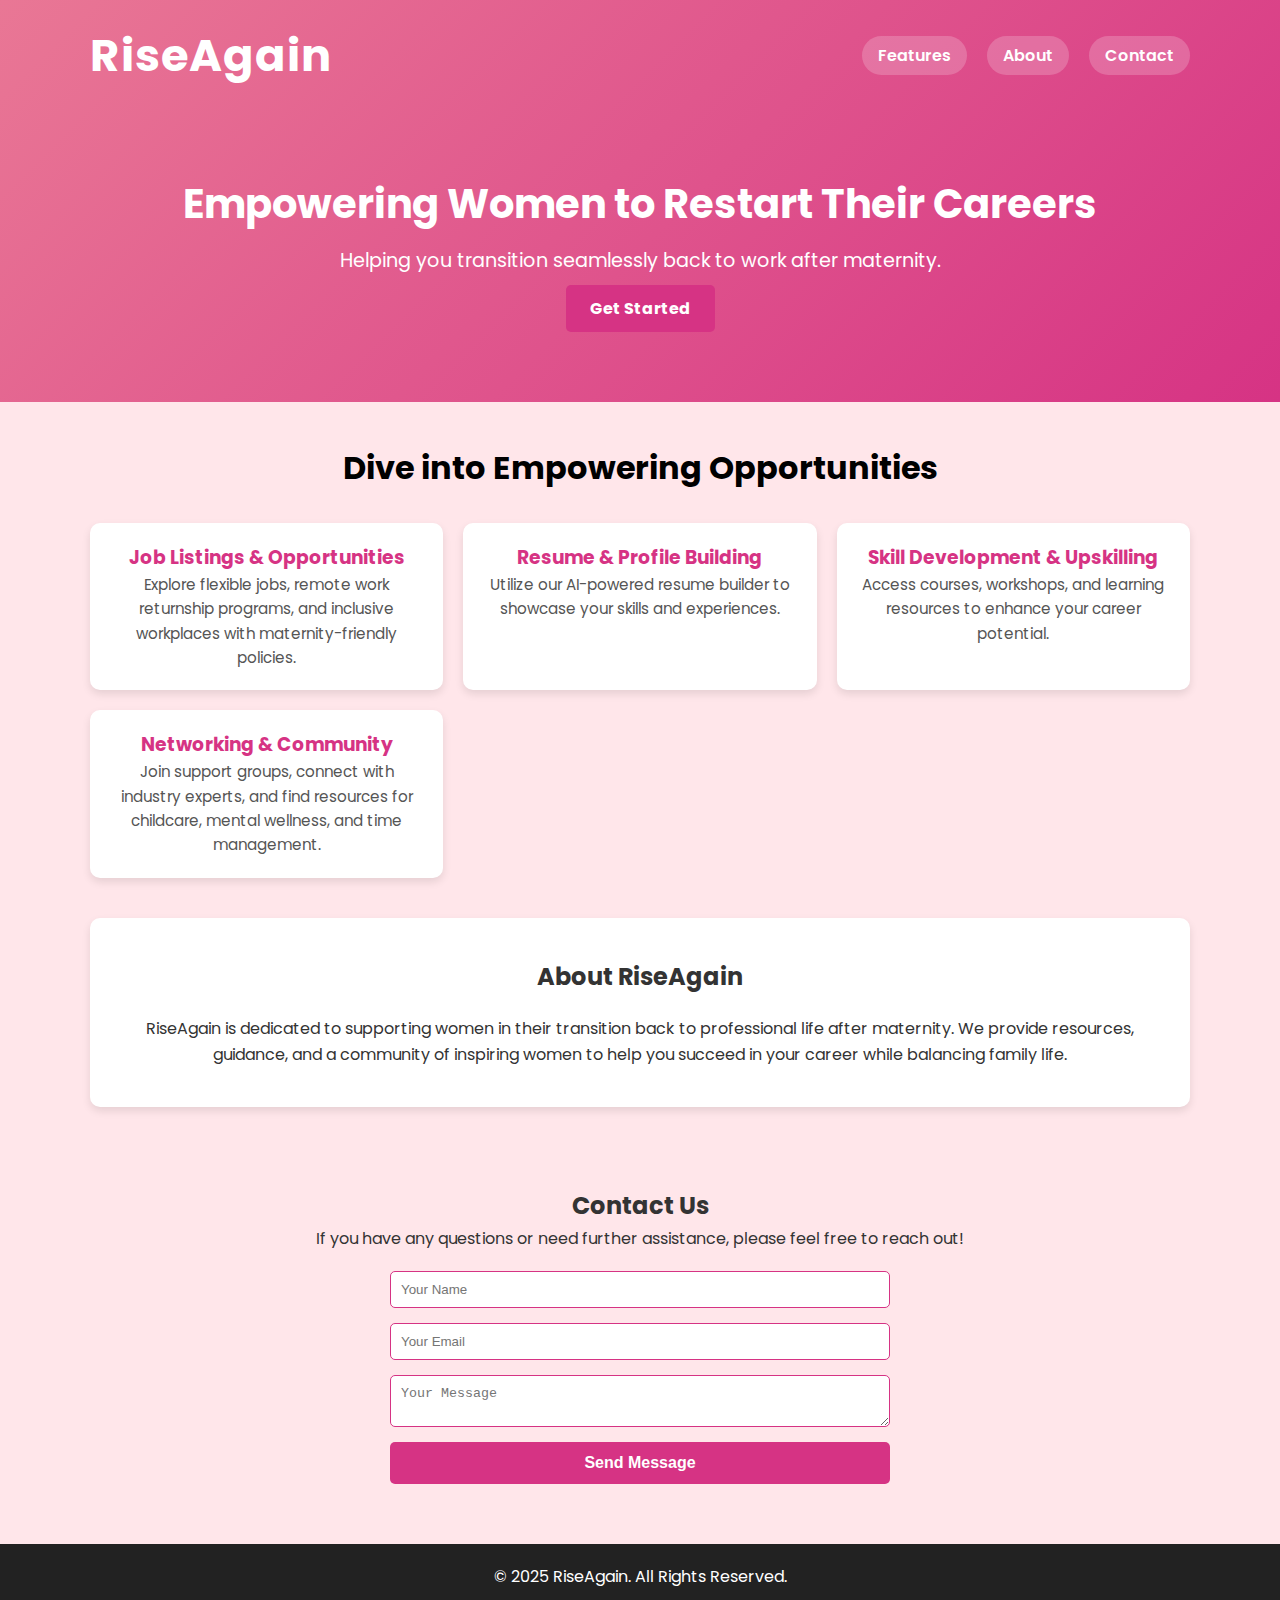
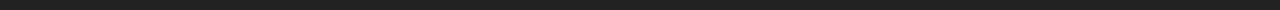
<file: index.html>
<!DOCTYPE html>
<html lang="en">
<head>
  <meta charset="UTF-8">
  <meta name="viewport" content="width=device-width, initial-scale=1.0">
  <title>RiseAgain - Empowering Women to Return to Work</title>
  <!-- Import Google Fonts -->
  <link href="https://fonts.googleapis.com/css2?family=Poppins:wght@400;600&display=swap" rel="stylesheet">
  <link rel="stylesheet" href="main.css">
</head>
<body>
  <!-- Header Section -->
  <header>
    <div class="header-container">
      <h1>RiseAgain</h1>
      <nav>
        <ul>
          <li><a href="#features">Features</a></li>
          <li><a href="#about">About</a></li>
          <li><a href="#contact">Contact</a></li>
        </ul>
      </nav>
    </div>
    <div class="hero">
      <h2>Empowering Women to Restart Their Careers</h2>
      <p>Helping you transition seamlessly back to work after maternity.</p>
      <a href="#features" class="btn">Get Started</a>
    </div>
  </header>

  <!-- Main Content -->
  <main>
    <!-- Features Section -->
    <section id="features" class="container">
        <div class="h">
      <h2>Dive into Empowering Opportunities</h2>
      </div>
      <div class="features-grid">
        <div class="feature">
          <h3><a href="joblisting.html">Job Listings & Opportunities</a></h3>
          <p>Explore flexible jobs, remote work returnship programs, and inclusive workplaces with maternity-friendly policies.</p>
        </div>
        <div class="feature">
          <h3><a href="resumebuild.html">Resume & Profile Building</a></h3>
          <p>Utilize our AI-powered resume builder to showcase your skills and experiences.</p>
        </div>
        <div class="feature">
          <h3><a href="skilldev.html">Skill Development & Upskilling</a></h3>
          <p>Access courses, workshops, and learning resources to enhance your career potential.</p>
        </div>
        <div class="feature">
          <h3><a href="network.html">Networking & Community</a></h3>
          <p>Join support groups, connect with industry experts, and find resources for childcare, mental wellness, and time management.</p>
        </div>
      </div>
    </section>

    <!-- About Section -->
    <section id="about" class="container">
      <h2>About RiseAgain</h2>
      <p>RiseAgain is dedicated to supporting women in their transition back to professional life after maternity. We provide resources, guidance, and a community of inspiring women to help you succeed in your career while balancing family life.</p>
    </section>

    <!-- Contact Section -->
    <section id="contact" class="container">
      <h2>Contact Us</h2>
      <p>If you have any questions or need further assistance, please feel free to reach out!</p>
      <form id="contactForm">
        <input type="text" id="name" placeholder="Your Name" required>
        <input type="email" id="email" placeholder="Your Email" required>
        <textarea id="message" placeholder="Your Message" required></textarea>
        <button type="submit" class="btn">Send Message</button>
      </form>
    </section>
  </main>

  <!-- Footer -->
  <footer>
    <p>&copy; 2025 RiseAgain. All Rights Reserved.</p>
  </footer>

  <script src="main.js"></script>
</body>
</html>
</file>
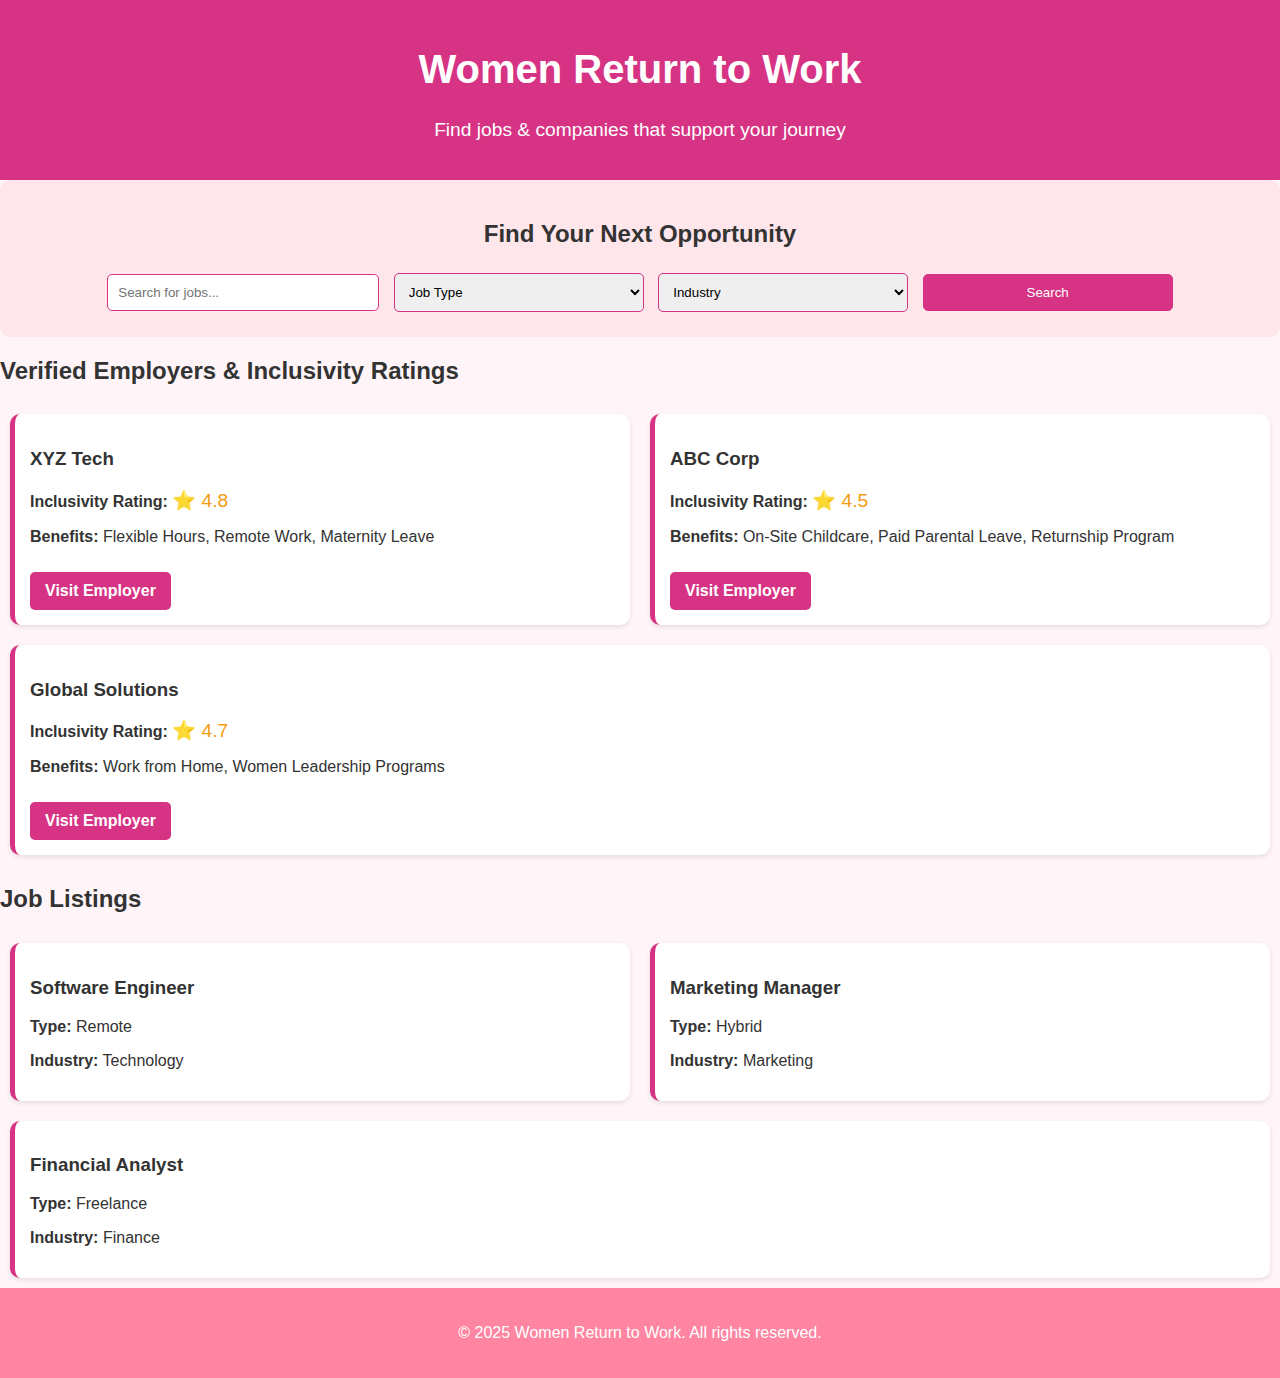
<file: joblisting.html>
<!DOCTYPE html>
<html lang="en">
<head>
    <meta charset="UTF-8">
    <meta name="viewport" content="width=device-width, initial-scale=1.0">
    <title>Job Listings & Employer Partnerships</title>
    <link rel="stylesheet" href="joblisting.css">
    <script defer src="joblisting.js"></script>
</head>
<body>

    <!-- Header -->
    <header>
        <h1>Women Return to Work</h1>
        <p>Find jobs & companies that support your journey</p>
    </header>

    <!-- Search & Filters -->
    <section class="job-search">
        <h2>Find Your Next Opportunity</h2>
        <input type="text" id="job-search" placeholder="Search for jobs...">
        <select id="job-type">
            <option value="">Job Type</option>
            <option value="remote">Remote</option>
            <option value="hybrid">Hybrid</option>
            <option value="flexible">Flexible</option>
        </select>
        <select id="industry">
            <option value="">Industry</option>
            <option value="tech">Technology</option>
            <option value="marketing">Marketing</option>
            <option value="finance">Finance</option>
        </select>
        <button onclick="filterJobs()">Search</button>
    </section>
    
    <!-- Employer Listings -->
    <section>
        <h2>Verified Employers & Inclusivity Ratings</h2>
        <div id="employer-list" class="listings-container">
            <p>Loading employers...</p>
        </div>
    </section>

    <!-- Job Listings -->
    <section>
        <h2>Job Listings</h2>
        <div id="job-list" class="listings-container">
            <p>Loading jobs...</p>
        </div>
    </section>

    <footer>
        <p>&copy; 2025 Women Return to Work. All rights reserved.</p>
    </footer>

</body>
</html>
</file>
<file: joblisting.css>
/* General Styles */
body {
    font-family: 'Arial', sans-serif;
    background-color: #fff5f8;
    color: #333;
    margin: 0;
    padding: 0;
}

/* Header */
header {
    text-align: center;
    padding: 20px;
    background: #d63384;
    color: white;
}
nav {
    background: #d63384;
    padding: 10px;
    text-align: left;
}

.home-btn {
    text-decoration: none;
    color: white;
    font-weight: bold;
    font-size: 1.2em;
    padding: 10px 15px;
    background: #b02969;
    border-radius: 5px;
    transition: 0.3s;
}

.home-btn:hover {
    background: #ff85a2;
}
header h1 {
    font-size: 2.5em;
}

header p {
    font-size: 1.2em;
}

/* Search & Filter Section */
.job-search {
    background: #ffe6ea;
    padding: 20px;
    border-radius: 10px;
    text-align: center;
}

.job-search input, .job-search select, .job-search button {
    padding: 10px;
    margin: 5px;
    width: 90%;
    max-width: 250px;
    border: 1px solid #d63384;
    border-radius: 5px;
}

.job-search button {
    background: #d63384;
    color: white;
    cursor: pointer;
}

.job-search button:hover {
    background: #ff85a2;
}

/* Listings */
.listings-container {
    display: flex;
    flex-wrap: wrap;
    justify-content: space-between;
}

/* Job & Employer Cards */
.job-card, .employer-card {
    background: white;
    padding: 15px;
    margin: 10px;
    border-radius: 10px;
    box-shadow: 0 2px 5px rgba(0, 0, 0, 0.1);
    flex: 1 1 calc(45% - 20px);
    min-width: 300px;
    border-left: 5px solid #d63384;
}

/* Rating */
.rating {
    font-size: 1.2em;
    color: #f39c12;
}

/* Apply & Visit Buttons */
.btn {
    display: inline-block;
    background: #d63384;
    color: white;
    padding: 10px 15px;
    text-decoration: none;
    font-weight: bold;
    border-radius: 5px;
    text-align: center;
    margin-top: 10px;
    transition: 0.3s;
}

.btn:hover {
    background: #b02969;
}

/* Footer */
footer {
    text-align: center;
    padding: 20px;
    background: #ff85a2;
    color: white;
}
</file>
<file: main.css>
/* Global Reset & Base Styles */
* {
    margin: 0;
    padding: 0;
    box-sizing: border-box;
  }
  body {
    font-family: 'Poppins', sans-serif;
    background-color: #ffe6ea; /* Light pink background */
    color: #333;
    line-height: 1.6;
  }
  
  /* Header Styles */
  header {
    background: linear-gradient(135deg, #e97795, #d63384);
    color: white;
    padding-bottom: 20px;
  }
  .header-container {
    width: 90%;
    max-width: 1100px;
    margin: auto;
    display: flex;
    align-items: center;
    justify-content: space-between;
    padding: 20px 0;
  }
  header h1 {
    font-size: 2.8em;
    letter-spacing: 1px;
  }
  nav ul {
    list-style: none;
    display: flex;
  }
  nav ul li {
    margin-left: 20px;
  }
  nav ul li a {
    background: rgba(255, 255, 255, 0.2);
    padding: 8px 16px;
    border-radius: 20px;
    color: white;
    text-decoration: none;
    font-weight: 600;
    transition: background 0.3s;
  }
  nav ul li a:hover {
    background: rgba(255, 255, 255, 0.4);
  }
  
  /* Hero Section */
  .hero {
    text-align: center;
    padding: 60px 20px;
  }
  .hero h2 {
    font-size: 2.5em;
    margin-bottom: 10px;
  }
  .hero p {
    font-size: 1.2em;
    margin-bottom: 20px;
  }
  .btn {
    background: #d63384; /* Dark pink for buttons */
    color: white;
    padding: 12px 24px;
    text-decoration: none;
    border-radius: 5px;
    font-weight: bold;
    transition: background 0.3s;
  }
  .btn:hover {
    background: #b22268;
  }
  
  /* Main Container */
  .container {
    width: 90%;
    max-width: 1100px;
    margin: auto;
    padding: 40px 0;
    text-align: center;
  }
  
  /* Features Section */
  #features h2 {
    font-size: 2em;
    margin-bottom: 30px;
  }
  .features-grid {
    display: grid;
    grid-template-columns: repeat(auto-fit, minmax(280px, 1fr));
    gap: 20px;
  }
  .feature {
    background: #fff;
    padding: 20px;
    border-radius: 10px;
    box-shadow: 0 4px 8px rgba(0, 0, 0, 0.1);
    transition: transform 0.3s, box-shadow 0.3s;
  }
  .feature:hover {
    transform: translateY(-5px);
    box-shadow: 0 6px 12px rgba(0, 0, 0, 0.15);
  }
  .feature h3 a {
    color: #d63384;
    text-decoration: none;
  }
  .feature p {
    font-size: 0.95em;
    color: #555;
  }
  
  /* About Section */
  #about {
    background: #fff;
    padding: 40px;
    border-radius: 10px;
    box-shadow: 0 4px 8px rgba(0, 0, 0, 0.1);
    margin-bottom: 40px;
  }
  #about h2 {
    margin-bottom: 20px;
  }
  
  /* Contact Section */
  #contact form {
    display: flex;
    flex-direction: column;
    gap: 15px;
    max-width: 500px;
    margin: 20px auto;
  }
  #contact input, #contact textarea {
    padding: 10px;
    border: 1px solid #d63384;
    border-radius: 5px;
  }
  #contact button {
    background: #d63384;
    border: none;
    color: white;
    padding: 12px;
    border-radius: 5px;
    cursor: pointer;
    font-size: 1em;
    transition: background 0.3s;
  }
  #contact button:hover {
    background: #b22268;
  }
  
  /* Footer Styles */
  footer {
    background: #222;
    color: white;
    text-align: center;
    padding: 20px 0;
  }
  
  /* Responsive Styles */
  @media (max-width: 768px) {
    .header-container {
      flex-direction: column;
    }
    nav ul {
      flex-direction: column;
      margin-top: 10px;
    }
    nav ul li {
      margin: 5px 0;
    }
    .hero h2 {
      font-size: 2em;
    }
  }

.h{
    margin-bottom: 20px;
    color: #000000;
  }
</file>
